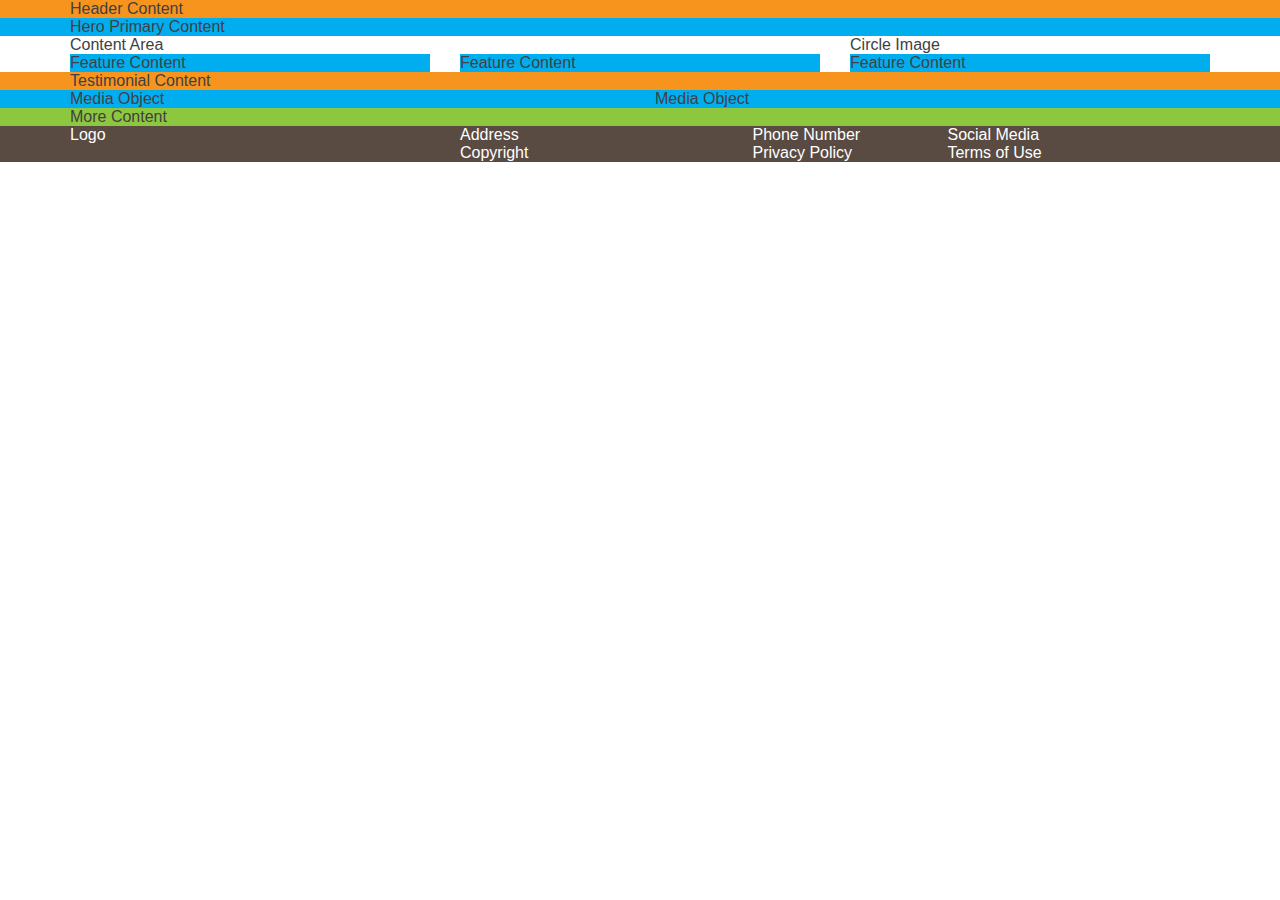
<file: Mod1Lab/index.html>
<!DOCTYPE html>
<html>

<head>
  <meta charset="UTF-8">
  <meta name="viewport" content="width=device-width, initial-scale=1.0">
  <title>title</title>
  <link rel="stylesheet" href="stylesheet.css" type="text/css">
</head>

<body>
  <header class="background-primary">
    <div class="container">Header Content</div>
  </header>
  <main>
    <section class="background-secondary">
      <div class="container">Hero Primary Content</div>
    </section>
    <section>
      <div class="container">
        <div class="row">
          <div class="col-1-3 pull-right-sm">
            Circle Image
          </div>
          <div class="col-2-3">
            Content Area
          </div>
        </div>
      </div>
    </section>
    <section>
      <div class="container">
        <div class="row">
          <div class="col-1-3 remove-gutter-xs">
            <div class="background-secondary">
              Feature Content
            </div>
          </div>
          <div class="col-1-3 remove-gutter-xs">
            <div class="background-secondary">
              Feature Content
            </div>
          </div>
          <div class="col-1-3 remove-gutter-xs">
            <div class="background-secondary">
              Feature Content
            </div>
          </div>
        </div>
      </div>
    </section>
    <section class="background-primary">
      <div class="container">Testimonial Content</div>
    </section>
    <section class="background-secondary">
      <div class="container">
        <div class="row">
          <div class="col-1-2">
            Media Object
          </div>
          <div class="col-1-2">
            Media Object
          </div>
        </div>
      </div>
    </section>
    <section class="background-tertiary">
      <div class="container">More Content</div>
    </section>
  </main>
  <footer class="background-quaternary">
    <div class="container">
      <div class="row">
        <div class="col-1-3">
          Logo
        </div>
        <div class="col-1-4">
          Address
        </div>
        <div class="col-1-6">
          Phone Number
        </div>
        <div class="col-1-4">
          Social Media
        </div>
      </div>
      <div class="row">
        <div class="col-1-3 no-collapse">
        </div>
        <div class="col-1-4">
          Copyright
        </div>
        <div class="col-1-6">
          Privacy Policy
        </div>
        <div class="col-1-4">
          Terms of Use
        </div>
      </div>
    </div>
  </footer>
</body>

</html>
</file>
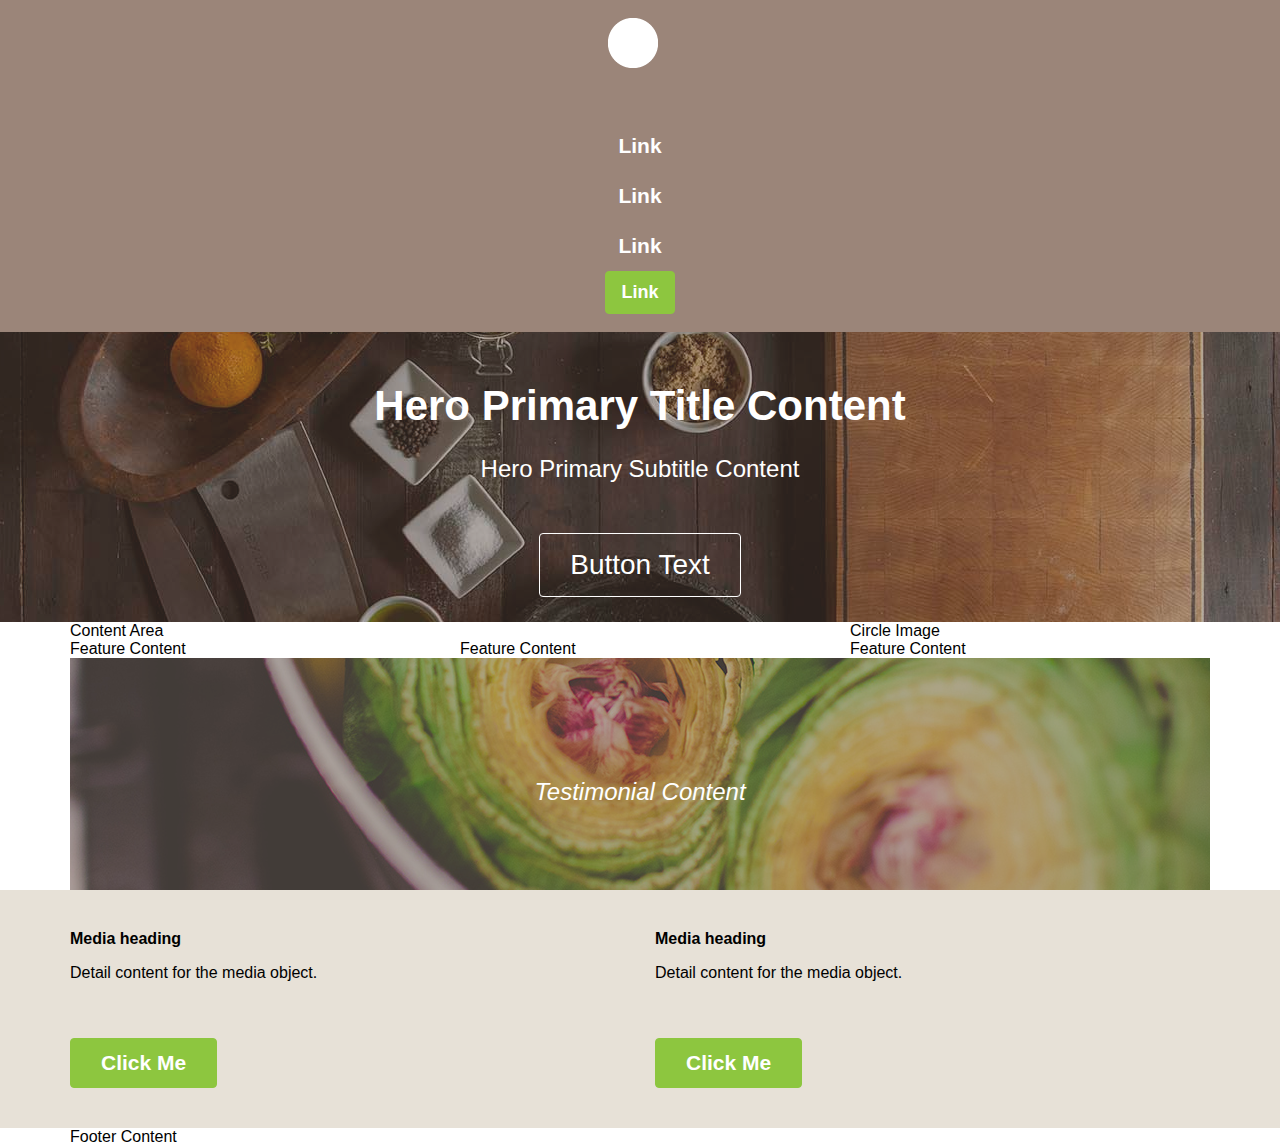
<file: Mod2Lab/index.html>
<!DOCTYPE html>
<html>
  <head>
    <meta charset="UTF-8">
    <meta name="viewport" content="width=device-width, initial-scale=1.0">
    <title>title</title>
    <link href="https://maxcdn.bootstrapcdn.com/font-awesome/4.6.3/css/font-awesome.min.css" rel="stylesheet" integrity="sha384-T8Gy5hrqNKT+hzMclPo118YTQO6cYprQmhrYwIiQ/3axmI1hQomh7Ud2hPOy8SP1" crossorigin="anonymous">
    <link rel="stylesheet" href="stylesheet.css" type="text/css">
  </head>
  <body>
    <header class="header-primary">
      <div class="container">
        <a class="logo logo-primary">
          <img src="images/logo.png">
        </a>
        <nav class="nav nav-primary">
          <ul>
            <li><a href="#" class="btn btn-nav">Link</a></li>
            <li><a href="#" class="btn btn-nav">Link</a></li>
            <li><a href="#" class="btn btn-nav">Link</a></li>
            <li><a href="#" class="btn btn-primary btn-primary-sm">Link</a></li>
          </ul>
        </nav>
      </div>
    </header>
    <main>
      <section class="hero hero-primary bg-image">
        <img src="images/hero.jpg">
        <div class="container">
          <div class="hero-body">
            <h1 class="hero-title">Hero Primary Title Content</h1>
            <h4 class="hero-subtitle">Hero Primary Subtitle Content</h4>
            <button class="btn btn-hero">Button Text</button>
          </div>
        </div>
      </section>
      <section>
        <div class="container">
          <div class="row">
              <div class="col-1-3 pull-right-sm">
                  Circle Image
              </div>
              <div class="col-2-3">
                  Content Area
              </div>
          </div>
        </div>
      </section>
      <section>
        <div class="container">
          <div class="row">
            <div class="col-1-3 remove-gutter-xs">
              <div>
                Feature Content
              </div>
            </div>
            <div class="col-1-3 remove-gutter-xs">
              <div>
                Feature Content
              </div>
            </div>
            <div class="col-1-3 remove-gutter-xs">
              <div>
                Feature Content
              </div>
            </div>
          </div>
        </div>
      </section>
      <section>
        <div class="container">
          <div class="hero hero-secondary bg-image">
            <img src="images/testimonial-bg.jpg">
            <div class="hero-secondary-body">
              <div class="hero-secondary-title">
                <i class="fa fa-star"></i>
                <i class="fa fa-star"></i>
                <i class="fa fa-star"></i>
                <i class="fa fa-star"></i>
                <i class="fa fa-star"></i>
              </div>
              <p class="hero-secondary-content">Testimonial Content</p>
            </div>
          </div>
        </div>
      </section>
      <section class="background-quinary">
        <div class="container">
          <div class="row">
            <div class="col-1-2">
              <div class="media">
                <div class="media-item">
                  <i class="fa fa-tags"></i>
                </div>
                <div class="media-body">
                  <h4 class="media-heading">Media heading</h4>
                  <p>Detail content for the media object.</p>
                  <button class="btn btn-primary">Click Me</button>
                </div>
              </div>
            </div>
            <div class="col-1-2">
                <div class="media">
                  <div class="media-item">
                    <i class="fa fa-leaf"></i>
                  </div>
                  <div class="media-body">
                    <h4 class="media-heading">Media heading</h4>
                    <p>Detail content for the media object.</p>
                    <button class="btn btn-primary">Click Me</button>
                  </div>
                </div>
              </div>
            </div>
        </div>
      </section>
    </main>
    <footer>
      <div class="container">
        Footer Content
      </div>
    </footer>
  </body>
</html>
</file>
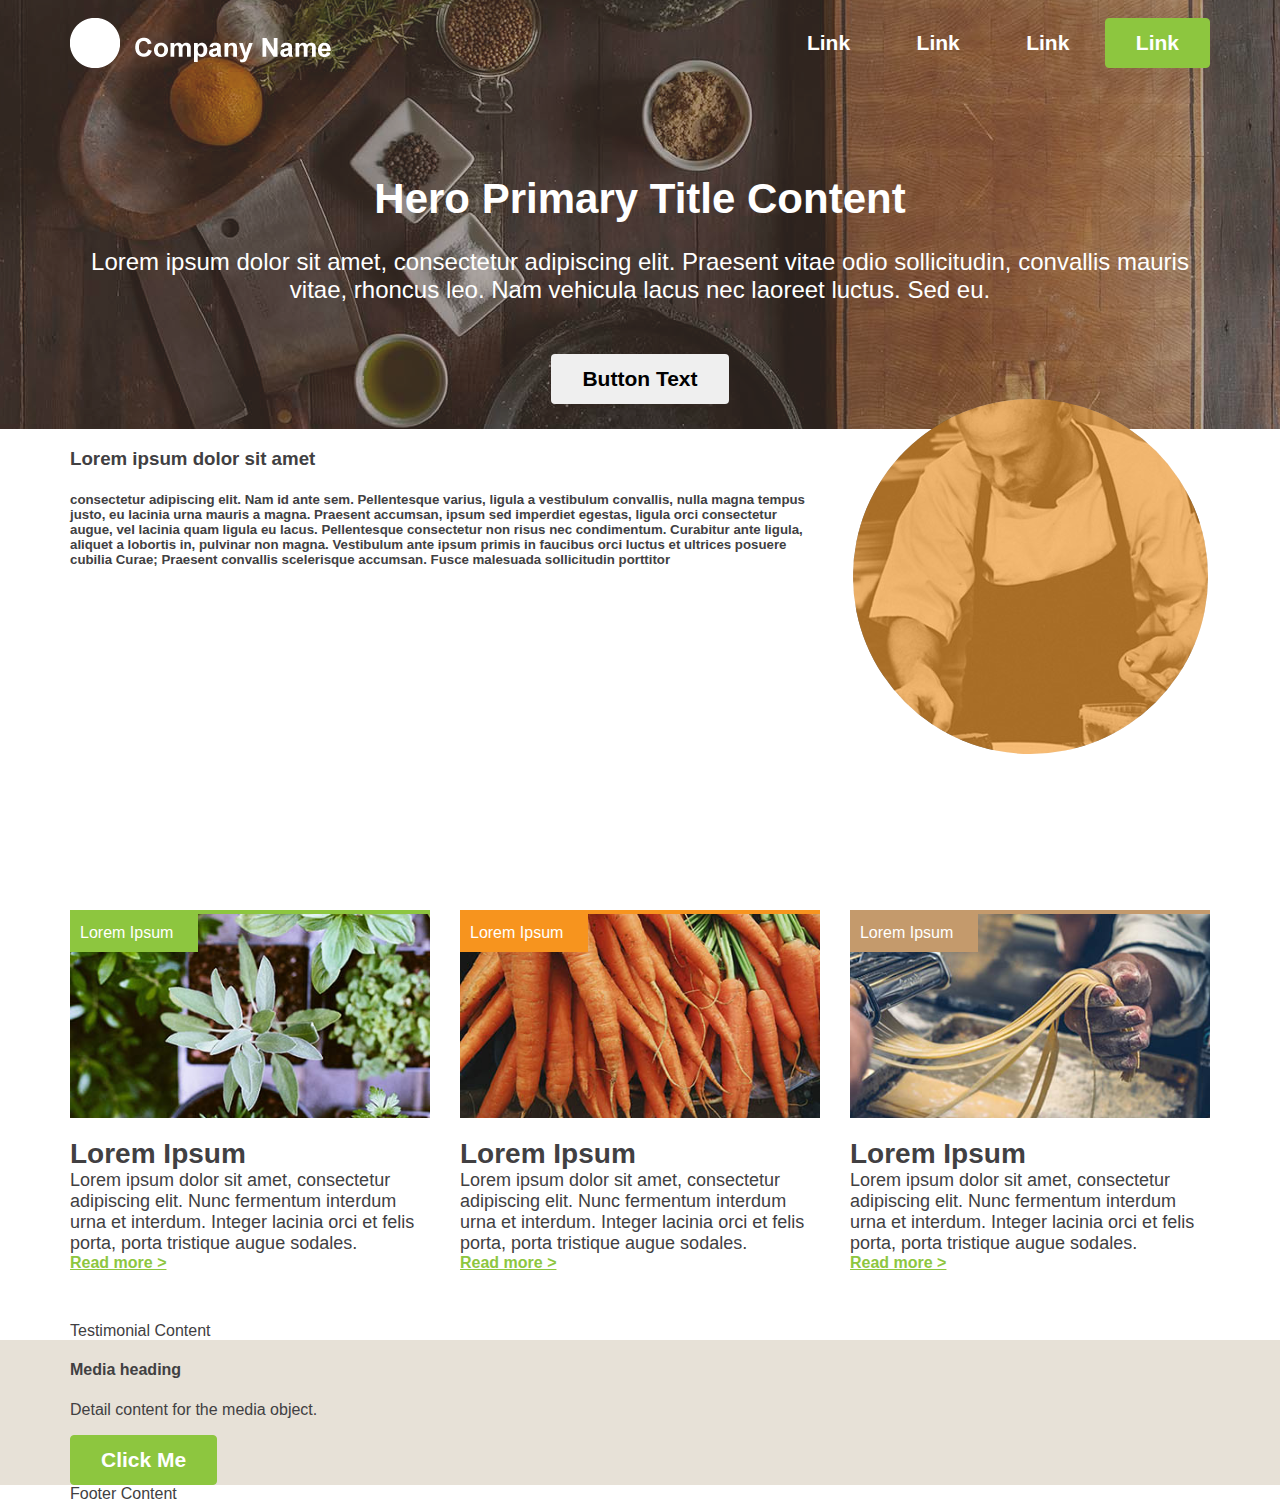
<file: Mod3Lab/index.html>
<!DOCTYPE html>
<html>
  <head>
    <meta charset="UTF-8">
    <meta name="viewport" content="width=device-width, initial-scale=1.0">
    <title>title</title>
    <link rel="stylesheet" href="css/styles.css" type="text/css">
    <link href="https://maxcdn.bootstrapcdn.com/font-awesome/4.6.3/css/font-awesome.min.css" rel="stylesheet" integrity="sha384-T8Gy5hrqNKT+hzMclPo118YTQO6cYprQmhrYwIiQ/3axmI1hQomh7Ud2hPOy8SP1" crossorigin="anonymous">
  </head>
  <body>
    <header class="header-primary">
      <div class="container">
        <a class="logo logo-primary">
          <img src="images/logo.png">
        </a>
        <nav class="nav nav-primary">
          <ul>
            <li><a href="#" class="btn btn-nav">Link</a></li>
            <li><a href="#" class="btn btn-nav">Link</a></li>
            <li><a href="#" class="btn btn-nav">Link</a></li>
            <li><a href="#" class="btn btn-primary">Link</a></li>
          </ul>
        </nav>
      </div>
    </header>
    <main>
      <section class="hero hero-primary bg-image">
        <img src="images/hero.jpg">
        <div class="container">
          <div class="hero-body">
            <h1 class="hero-title">Hero Primary Title Content</h1>
            <h4 class="hero-subtitle">Lorem ipsum dolor sit amet, consectetur adipiscing elit. Praesent vitae odio sollicitudin, convallis mauris vitae, rhoncus leo. Nam vehicula lacus nec laoreet luctus. Sed eu.</h4>
            <button class="btn btn-secondary">Button Text</button>
          </div>
        </div>
      </section>
      <section>
        <div class="container">
          <div class="row">
            <div class="col-1-3 pull-right-sm">
              <div class="frame frame-primary mask mask-primary"><img src="images/cooking.jpg"></div>
            </div>
            <div class="col-2-3">
              <h3>Lorem ipsum dolor sit amet</h3> 
              <h5>consectetur adipiscing elit. Nam id ante sem. Pellentesque varius, ligula a vestibulum convallis, nulla magna tempus justo, eu lacinia urna mauris a magna. Praesent accumsan, ipsum sed imperdiet egestas, ligula orci consectetur augue, vel lacinia quam ligula eu lacus. Pellentesque consectetur non risus nec condimentum. Curabitur ante ligula, aliquet a lobortis in, pulvinar non magna. Vestibulum ante ipsum primis in faucibus orci luctus et ultrices posuere cubilia Curae; Praesent convallis scelerisque accumsan. Fusce malesuada sollicitudin porttitor</h5>
            </div>
          </div>
        </div>
      </section>
      <section>
        <div class="container">
          <div class="row">
            <div class="col-1-3 remove-gutter-xs">
              <div class="media media-featured media-featured-green">
                <div class="tag tag-green">Lorem Ipsum</div>
                <div class="media-featured-img"><img src="images/feature-1.jpg" alt="Flower picture"></div>
                <h3>Lorem Ipsum</h3>
                <h5>Lorem ipsum dolor sit amet, consectetur adipiscing elit. Nunc fermentum interdum urna et interdum. Integer lacinia orci et felis porta, porta tristique augue sodales.</h5>
                <a href="#">Read more ></a>
              </div>
            </div>
            <div class="col-1-3 remove-gutter-xs">
              <div class="media media-featured media-featured-orange">
                <div class="tag tag-orange">Lorem Ipsum</div>
                <div class="media-featured-img"><img src="images/feature-2.jpg" alt="Carrot picture"></div>
                <h3>Lorem Ipsum</h3>
                <h5>Lorem ipsum dolor sit amet, consectetur adipiscing elit. Nunc fermentum interdum urna et interdum. Integer lacinia orci et felis porta, porta tristique augue sodales.</h5>
                <a href="#">Read more ></a>
              </div>
            </div>
            <div class="col-1-3 remove-gutter-xs">
              <div class="media media-featured media-featured-light-brown">
                <div class="tag tag-light-brown">Lorem Ipsum</div>
                <div class="media-featured-img"><img src="images/feature-3.jpg" alt="Pasta picture"></div>
                <h3>Lorem Ipsum</h3>
                <h5>Lorem ipsum dolor sit amet, consectetur adipiscing elit. Nunc fermentum interdum urna et interdum. Integer lacinia orci et felis porta, porta tristique augue sodales.</h5>
                <a href="#">Read more ></a>
              </div>
            </div>
          </div>
        </div>
      </section>
      <section>
        <div class="container">
          Testimonial Content
        </div>
      </section>
      <section class="background-quinary">
        <div class="container">
          <div class="row">
            <div class="col-1-2">
              <div class="media">
                <div class="media-item">
                  <a href="#">
                      <i class="fa fa-tags"></i>
                  </a>
                </div>
                <div class="media-body">
                  <h4 class="media-heading">Media heading</h4>
                  <p>Detail content for the media object.</p>
                  <button class="btn btn-primary">Click Me</button>
                </div>
              </div>
            </div>
            <div class="col-1-2">
            </div>
          </div>
        </div>
      </section>
    </main>
    <footer>
      <div class="container">
        Footer Content
      </div>
    </footer>
  </body>
</html>
</file>
<file: Mod1Lab/stylesheet.css>
/*Color List:
- light blue = 00AEEF;
- dark blue = 1C75BC
- green = 8DC63F
- dark green = 009444
- orange = F7941E
- dark orange = F15A29
- brown = 594a42; */

/***************************
****************************
Reset Styles
****************************
***************************/
@import 'normalize.css';
/* Change all elements to use border-box */
html {
    box-sizing: border-box;
}
*, *:before, *:after {
    box-sizing: inherit;
}


/***************************
****************************
Base Styles
****************************
***************************/
body {
    color: #414042;
    font-family: Arial, Helvetica, sans-serif;
    font-weight: normal;
}
h1, h2, h3 {
    font-weight: bold;
}
a {
    color: #8dc63f;
    font-weight: bold;
}
a:hover {
    text-decoration: underline;
}
footer {
    color: white;
}


/***************************
****************************
Layout Styles
****************************
***************************/
.container {
    padding-right: 15px;
    padding-left: 15px;
    margin-right: auto;
    margin-left: auto;
    max-width: 1170px;
}
.row {
    margin-right: -15px;
    margin-left: -15px;
}
.row:after {
    content: "";
    display: table;
    clear: both;
}
[class*='col-'] {
    width: 100%;
    padding-left: 15px;
    padding-right: 15px;
}
/* Media Query excludes extra small devices and includes small and above */
@media (min-width: 48em) {
    [class*='col-'] {
        float: left;
    }
    /* Column Third */
    .col-1-3 {
        width: 33.3333%;
    }
    /* Column Two Thirds */
    .col-2-3 {
        width: 66.6666%;
    }
    /* Column One Half */
    .col-1-2 {
        width: 50%;
    }
    /* Column one Quarter */
    .col-1-4 {
        width: 25%;
    }
    /* Column One Sixth */
    .col-1-6 {
        width: 16.6666%;
    }
    .no-collapse {
        min-height: 1px;
    }
}
@media (min-width: 48em) {
    .pull-right-sm {
        float:right;
    }
}
@media only screen and (max-width : 47.9375em) {
    .remove-gutter-xs {
        padding-left: 0px;
        padding-right: 0px;
    }
}

/***************************
****************************
Module Styles
****************************
***************************/


/***************************
****************************
Theme Styles
****************************
***************************/
.background-primary {
    background: #F7941E; /*Orange*/
}
.background-secondary {
    background: #00AEEF; /*Blue*/
}
.background-tertiary {
    background: #8DC63F; /*Green*/
}
.background-quaternary {
    background: #594A42; /*Brown*/
}
</file>
<file: Mod2Lab/stylesheet.css>
/*
Color List:
- light blue = 00AEEF;
- dark blue = 1C75BC
- green = 8DC63F
- dark green = 009444
- orange = F7941E
- dark orange = F15A29
- brown = 594a42;
*/

/***************************
****************************
Reset
****************************
***************************/
@import 'normalize.css';

/* Change all elements to use border-box */
html {
  box-sizing: border-box;
}
*, *:before, *:after {
  box-sizing: inherit;
}

/***************************
****************************
Base Styles
****************************
***************************/


/***************************
****************************
Layout Styles
****************************
***************************/
/* Content Container*/
.container {
  padding-right: 15px;
  padding-left: 15px;
  margin-right: auto;
  margin-left: auto;
  max-width: 1170px;
}
/* Row */
.row {
  margin-right: -15px;
  margin-left: -15px;
}
/* Row Clear Float*/
.row:after {
  content: "";
  display: table;
  clear: both;
}
/* Media Query excludes extra small devices and includes small and above */
[class*='col-'] {
  width: 100%;
  padding-left: 15px;
  padding-right: 15px;
}

@media (min-width: 48em) {
  [class*='col-'] {
    float: left;
  }
  /* Column Two Thirds */
  .col-2-3 {
    width: 66.6666%;
  }
  /* Column Third */
  .col-1-3 {
    width: 33.3333%;
  }
  .col-1-2 {
    width: 50%;
  }
  .btn-primary-sm {
    padding: 10px 15px !important;
    font-size: 1.125em !important;
  }
  .hero-secondary {
    padding-top: 60px !important;
    padding-bottom: 60px !important;
  }
  .hero-secondary-title {
    margin-bottom: 60px !important;
    font-size: 4.5em !important;
  }
}

@media (min-width: 48em) {
  .pull-right-sm {
    float:right;
  }
}

@media only screen and (max-width : 47.9375em) {
  .remove-gutter-xs {
    padding-left: 0px;
    padding-right: 0px;
  }
}

/***************************
****************************
Modules
****************************
***************************/

/*Button Modules*/
.btn {
  display: inline-block;
  text-align: center;
  white-space: nowrap;
  vertical-align: middle;
  background-image: none;
  border: 1px solid transparent;
  cursor: pointer;
  text-decoration: none;
  padding: 12px 30px;
  font-size: 1.313em;
  font-weight: bold;
  border-radius: 4px;
  transition: all 0.3s ease 0s;
}
.btn-primary {
  background: #8DC63F;
  border-color: #8DC63F;
  color: white;
}
.btn-primary:hover {
  background: none;
  border-color: white;
  text-decoration: none;
}
.btn-nav {
  color: white;
}
.btn-hero {
  padding: 15px 30px;
  font-size: 1.75em;
  font-weight: normal;
  background: transparent;
  border-color: white;
  color: white;
}
.btn-hero:hover {
  background: white;
  color: #39B54A;
}

/*Header Modules*/
.header-primary {
  background: #9B8579;
  text-align: center;
  padding-top: 18px;
  padding-bottom: 18px;
}

/*Logo Modules*/
.logo {
  overflow: hidden;
  display: inline-block;
}
.logo-primary {
  width: 64px;
  height: 64px;
}
.logo-primary img {
  height: auto;
}

/*Navigation Modules*/
.nav > ul {
  list-style: none;
  padding: 0px;
  margin: 0px;
}
.nav-primary {
  margin-top: 35px;
}

/*Hero Modules*/
.hero {
  text-align: center;
}
.hero-primary {
  background-color: #594A42;
  color: white;
  padding-top: 25px;
  padding-bottom: 25px;
}
.hero-primary.bg-image > img {
  opacity: 0.55;
}
.hero-body {
  position: relative;
}
.hero-title {
  margin-top: 25px;
  margin-bottom: 25px;
  font-size: 2.625em;
}
.hero-subtitle {
  margin-top: 25px;
  margin-bottom: 25px;
  font-size: 1.500em;
  font-weight: normal;
}
.hero-subtitle + button {
  margin-top: 25px;
}
.hero-secondary {
  background-color: #594A42;
  color: white;
  padding-top: 40px;
  padding-bottom: 40px;
}
.hero-secondary-body {
  position: relative;
}
.hero-secondary.bg-image > img {
  opacity: 0.55;
}
.hero-secondary-title {
  margin-bottom: 50px;
  font-size: 3.75em;
  font-weight: normal;
  text-shadow: 0 0 8px rgba(0, 0, 0, 0.75);
}
.hero-secondary-content {
  font-size: 1.5em;
  font-style: italic;
}

/*Background Modules*/
.bg-image {
  width: 100%;
  overflow: hidden;
  position: relative;
}
.bg-image > img {
  position: absolute;
  top: -9999px;
  bottom: -9999px;
  left: -9999px;
  right: -9999px;
  margin: auto;
  min-width: 100%;
}

/*Media Object Module*/
.media {
  padding-top: 40px;
  padding-bottom: 40px;
}
.media, .media-body {
  overflow: hidden;
}
.media-item {
  margin-right: 10px;
  float: left;
}
.media-item i {
  color: #594A42;
  font-size: 5em;
}
.media-body > button {
  margin-top: 40px;
}
.media-heading {
  margin-top: 0px;
  margin-bottom: 0px;
}


/***************************
****************************
Theme Styles
****************************
***************************/
.background-primary {
  background: #F7941E;
}
.background-secondary {
  background: #00AEEF;
}
.background-tertiary {
  background: #8DC63F;
}
.background-quaternary {
  background: #594a42;
}
.background-quinary {
  background: #E7E1D7;
}
</file>
<file: Mod3Lab/css/styles.css>
/*! normalize.css v4.1.1 | MIT License | github.com/necolas/normalize.css */
/**
 * 1. Change the default font family in all browsers (opinionated).
 * 2. Prevent adjustments of font size after orientation changes in IE and iOS.
 */
html {
  font-family: sans-serif;
  /* 1 */
  -ms-text-size-adjust: 100%;
  /* 2 */
  -webkit-text-size-adjust: 100%;
  /* 2 */ }

/**
 * Remove the margin in all browsers (opinionated).
 */
body {
  margin: 0; }

/* HTML5 display definitions
   ========================================================================== */
/**
 * Add the correct display in IE 9-.
 * 1. Add the correct display in Edge, IE, and Firefox.
 * 2. Add the correct display in IE.
 */
article,
aside,
details,
figcaption,
figure,
footer,
header,
main,
menu,
nav,
section,
summary {
  /* 1 */
  display: block; }

/**
 * Add the correct display in IE 9-.
 */
audio,
canvas,
progress,
video {
  display: inline-block; }

/**
 * Add the correct display in iOS 4-7.
 */
audio:not([controls]) {
  display: none;
  height: 0; }

/**
 * Add the correct vertical alignment in Chrome, Firefox, and Opera.
 */
progress {
  vertical-align: baseline; }

/**
 * Add the correct display in IE 10-.
 * 1. Add the correct display in IE.
 */
template,
[hidden] {
  display: none; }

/* Links
   ========================================================================== */
/**
 * 1. Remove the gray background on active links in IE 10.
 * 2. Remove gaps in links underline in iOS 8+ and Safari 8+.
 */
a {
  background-color: transparent;
  /* 1 */
  -webkit-text-decoration-skip: objects;
  /* 2 */ }

/**
 * Remove the outline on focused links when they are also active or hovered
 * in all browsers (opinionated).
 */
a:active,
a:hover {
  outline-width: 0; }

/* Text-level semantics
   ========================================================================== */
/**
 * 1. Remove the bottom border in Firefox 39-.
 * 2. Add the correct text decoration in Chrome, Edge, IE, Opera, and Safari.
 */
abbr[title] {
  border-bottom: none;
  /* 1 */
  text-decoration: underline;
  /* 2 */
  text-decoration: underline dotted;
  /* 2 */ }

/**
 * Prevent the duplicate application of `bolder` by the next rule in Safari 6.
 */
b,
strong {
  font-weight: inherit; }

/**
 * Add the correct font weight in Chrome, Edge, and Safari.
 */
b,
strong {
  font-weight: bolder; }

/**
 * Add the correct font style in Android 4.3-.
 */
dfn {
  font-style: italic; }

/**
 * Correct the font size and margin on `h1` elements within `section` and
 * `article` contexts in Chrome, Firefox, and Safari.
 */
h1 {
  font-size: 2em;
  margin: 0.67em 0; }

/**
 * Add the correct background and color in IE 9-.
 */
mark {
  background-color: #ff0;
  color: #000; }

/**
 * Add the correct font size in all browsers.
 */
small {
  font-size: 80%; }

/**
 * Prevent `sub` and `sup` elements from affecting the line height in
 * all browsers.
 */
sub,
sup {
  font-size: 75%;
  line-height: 0;
  position: relative;
  vertical-align: baseline; }

sub {
  bottom: -0.25em; }

sup {
  top: -0.5em; }

/* Embedded content
   ========================================================================== */
/**
 * Remove the border on images inside links in IE 10-.
 */
img {
  border-style: none; }

/**
 * Hide the overflow in IE.
 */
svg:not(:root) {
  overflow: hidden; }

/* Grouping content
   ========================================================================== */
/**
 * 1. Correct the inheritance and scaling of font size in all browsers.
 * 2. Correct the odd `em` font sizing in all browsers.
 */
code,
kbd,
pre,
samp {
  font-family: monospace, monospace;
  /* 1 */
  font-size: 1em;
  /* 2 */ }

/**
 * Add the correct margin in IE 8.
 */
figure {
  margin: 1em 40px; }

/**
 * 1. Add the correct box sizing in Firefox.
 * 2. Show the overflow in Edge and IE.
 */
hr {
  box-sizing: content-box;
  /* 1 */
  height: 0;
  /* 1 */
  overflow: visible;
  /* 2 */ }

/* Forms
   ========================================================================== */
/**
 * 1. Change font properties to `inherit` in all browsers (opinionated).
 * 2. Remove the margin in Firefox and Safari.
 */
button,
input,
select,
textarea {
  font: inherit;
  /* 1 */
  margin: 0;
  /* 2 */ }

/**
 * Restore the font weight unset by the previous rule.
 */
optgroup {
  font-weight: bold; }

/**
 * Show the overflow in IE.
 * 1. Show the overflow in Edge.
 */
button,
input {
  /* 1 */
  overflow: visible; }

/**
 * Remove the inheritance of text transform in Edge, Firefox, and IE.
 * 1. Remove the inheritance of text transform in Firefox.
 */
button,
select {
  /* 1 */
  text-transform: none; }

/**
 * 1. Prevent a WebKit bug where (2) destroys native `audio` and `video`
 *    controls in Android 4.
 * 2. Correct the inability to style clickable types in iOS and Safari.
 */
button,
html [type="button"],
[type="reset"],
[type="submit"] {
  -webkit-appearance: button;
  /* 2 */ }

/**
 * Remove the inner border and padding in Firefox.
 */
button::-moz-focus-inner,
[type="button"]::-moz-focus-inner,
[type="reset"]::-moz-focus-inner,
[type="submit"]::-moz-focus-inner {
  border-style: none;
  padding: 0; }

/**
 * Restore the focus styles unset by the previous rule.
 */
button:-moz-focusring,
[type="button"]:-moz-focusring,
[type="reset"]:-moz-focusring,
[type="submit"]:-moz-focusring {
  outline: 1px dotted ButtonText; }

/**
 * Change the border, margin, and padding in all browsers (opinionated).
 */
fieldset {
  border: 1px solid #c0c0c0;
  margin: 0 2px;
  padding: 0.35em 0.625em 0.75em; }

/**
 * 1. Correct the text wrapping in Edge and IE.
 * 2. Correct the color inheritance from `fieldset` elements in IE.
 * 3. Remove the padding so developers are not caught out when they zero out
 *    `fieldset` elements in all browsers.
 */
legend {
  box-sizing: border-box;
  /* 1 */
  color: inherit;
  /* 2 */
  display: table;
  /* 1 */
  max-width: 100%;
  /* 1 */
  padding: 0;
  /* 3 */
  white-space: normal;
  /* 1 */ }

/**
 * Remove the default vertical scrollbar in IE.
 */
textarea {
  overflow: auto; }

/**
 * 1. Add the correct box sizing in IE 10-.
 * 2. Remove the padding in IE 10-.
 */
[type="checkbox"],
[type="radio"] {
  box-sizing: border-box;
  /* 1 */
  padding: 0;
  /* 2 */ }

/**
 * Correct the cursor style of increment and decrement buttons in Chrome.
 */
[type="number"]::-webkit-inner-spin-button,
[type="number"]::-webkit-outer-spin-button {
  height: auto; }

/**
 * 1. Correct the odd appearance in Chrome and Safari.
 * 2. Correct the outline style in Safari.
 */
[type="search"] {
  -webkit-appearance: textfield;
  /* 1 */
  outline-offset: -2px;
  /* 2 */ }

/**
 * Remove the inner padding and cancel buttons in Chrome and Safari on OS X.
 */
[type="search"]::-webkit-search-cancel-button,
[type="search"]::-webkit-search-decoration {
  -webkit-appearance: none; }

/**
 * Correct the text style of placeholders in Chrome, Edge, and Safari.
 */
::-webkit-input-placeholder {
  color: inherit;
  opacity: 0.54; }

/**
 * 1. Correct the inability to style clickable types in iOS and Safari.
 * 2. Change font properties to `inherit` in Safari.
 */
::-webkit-file-upload-button {
  -webkit-appearance: button;
  /* 1 */
  font: inherit;
  /* 2 */ }

/*
Color List:
- light blue = 00AEEF;
- dark blue = 1C75BC
- green = 8DC63F
- dark green = 009444
- orange = F7941E
- dark orange = F15A29
- brown = 594a42;
*/
/***************************
****************************
Reset
****************************
***************************/
/* Change all elements to use border-box */
html {
  box-sizing: border-box; }

*, *:before, *:after {
  box-sizing: inherit; }

/***************************
****************************
Base Styles
****************************
***************************/
body {
  color: #414042;
  font-family: Arial, Helvetica, sans-serif;
  font-weight: normal; }

h1, h2, h3 {
  font-weight: bold; }

a {
  color: #8DC63F;
  font-weight: bold; }

a:hover {
  text-decoration: underline; }

/* 768px / 16px = 48em */
.frame {
  overflow: hidden; }

.frame-primary {
  width: 200px;
  height: 200px;
  border-radius: 100px;
  margin: 25px auto 40px auto; }
  .frame-primary img {
    width: 100%; }
  @media only screen and (min-width: 48em) {
    .frame-primary {
      width: 355px;
      height: 355px;
      border-radius: 177.5px;
      position: relative;
      top: -30px;
      margin: 0 auto 63px auto; } }

.mask {
  position: relative; }
  .mask:before {
    position: absolute;
    width: 100%;
    height: 100%;
    top: 0;
    left: 0;
    content: ""; }

.mask-primary:before {
  background: #F7941E;
  opacity: 0.6; }

/***************************
****************************
Layout Styles
****************************
***************************/
/* Content Container*/
.container {
  padding-right: 15px;
  padding-left: 15px;
  margin-right: auto;
  margin-left: auto;
  max-width: 1170px; }

/* Row */
.row {
  margin-right: -15px;
  margin-left: -15px; }

/* Row Clear Float*/
.row:after {
  content: "";
  display: table;
  clear: both; }

/* Media Query excludes extra small devices and includes small and above */
[class*='col-'] {
  width: 100%;
  padding-left: 15px;
  padding-right: 15px; }

@media (min-width: 48em) {
  [class*='col-'] {
    float: left; }
  /* Column Two Thirds */
  .col-2-3 {
    width: 66.6666%; }
  /* Column Third */
  .col-1-3 {
    width: 33.3333%; }
  /* Column Half */
  .col-1-2 {
    width: 50%; } }

@media only screen and (min-width: 48em) {
  .pull-right-sm {
    float: right; } }

@media only screen and (max-width: 47.9375em) {
  .remove-gutter-xs {
    padding-left: 0px;
    padding-right: 0px; } }

/***************************
Bg-Image Modules
***************************/
.bg-image {
  width: 100%;
  overflow: hidden;
  position: relative; }

.bg-image > img {
  position: absolute;
  top: -9999px;
  bottom: -9999px;
  left: -9999px;
  right: -9999px;
  margin: auto; }

/***************************
Button Modules
***************************/
.btn {
  display: inline-block;
  text-align: center;
  white-space: nowrap;
  vertical-align: middle;
  background-image: none;
  border: 1px solid transparent;
  cursor: pointer;
  padding: 12px 30px;
  font-size: 1.313em;
  font-weight: bold;
  border-radius: 4px;
  text-decoration: none;
  transition: all 0.3s ease 0s; }

.btn-primary {
  background: #8DC63F;
  color: white;
  border-color: #8DC63F; }

.btn-primary:hover {
  background: none;
  border-color: white;
  text-decoration: none; }

.btn-nav {
  color: white; }

/***************************
Header
***************************/
.header-primary {
  background: #9B8579;
  text-align: center;
  padding-top: 18px;
  padding-bottom: 18px; }
  @media only screen and (min-width: 48em) {
    .header-primary {
      background: none;
      position: absolute;
      z-index: 99;
      width: 100%; }
      .header-primary:after {
        content: "";
        display: table;
        clear: both; } }

/***************************
Hero Modules
***************************/
.hero {
  text-align: center; }

.hero-primary {
  background-color: #594a42;
  color: white;
  padding-top: 25px;
  padding-bottom: 25px; }
  @media only screen and (min-width: 48em) {
    .hero-primary {
      padding-top: 150px; } }

.hero-primary.bg-image > img {
  opacity: 0.55; }

.hero-body {
  position: relative; }

.hero-title {
  margin-top: 25px;
  margin-bottom: 25px;
  font-size: 2.625em; }

.hero-subtitle {
  margin-top: 25px;
  margin-bottom: 25px;
  font-size: 1.500em;
  font-weight: normal; }

.hero-subtitle + button {
  margin-top: 25px; }

/***************************
Logo Modules
***************************/
.logo {
  overflow: hidden;
  display: inline-block; }

.logo-primary {
  width: 64px;
  height: 64px; }
  @media only screen and (min-width: 48em) {
    .logo-primary {
      width: auto;
      height: 50px;
      float: left; } }

.logo-primary img {
  height: 100%; }

/***************************
Media Modules
***************************/
.media, .media-body {
  overflow: hidden; }

.media-item {
  float: left;
  margin-right: 10px; }

.media-item i {
  color: #594a42;
  font-size: 5em; }

.media-item img {
  display: block; }

.media-featured {
  margin-top: 63px;
  margin-bottom: 50px; }
  .media-featured h3 {
    font-size: 1.75em;
    margin: 20px 0 0 0; }
  .media-featured h5 {
    font-size: 1.125em;
    font-weight: normal;
    margin: 0; }

.media-featured-img {
  height: 204px; }
  .media-featured-img img {
    width: 100%;
    height: 100%;
    object-fit: cover; }

.media-featured-green {
  border-top: 4px solid #8DC63F; }

.media-featured-orange {
  border-top: 4px solid #F7941E; }

.media-featured-light-brown {
  border-top: 4px solid #C49A6C; }

/***************************
Nav Modules
***************************/
.nav > ul {
  list-style: none;
  padding: 0px;
  margin: 0px; }

.nav-primary {
  margin-top: 28px; }
  @media only screen and (min-width: 48em) {
    .nav-primary {
      float: right;
      width: 60%;
      text-align: right;
      margin-top: 0px; }
      .nav-primary li {
        display: inline-block; } }

.tag {
  position: absolute;
  padding: 10px 25px 10px 10px;
  color: white; }

.tag-green {
  background-color: #8DC63F; }

.tag-orange {
  background-color: #F7941E; }

.tag-light-brown {
  background-color: #C49A6C; }

/***************************
****************************
Theme Styles
****************************
***************************/
.background-primary {
  background: #F7941E; }

.background-secondary {
  background: #C49A6C; }

.background-tertiary {
  background: #8DC63F; }

.background-quaternary {
  background: #594a42; }

.background-quinary {
  background: #e7e1d7; }
</file>
